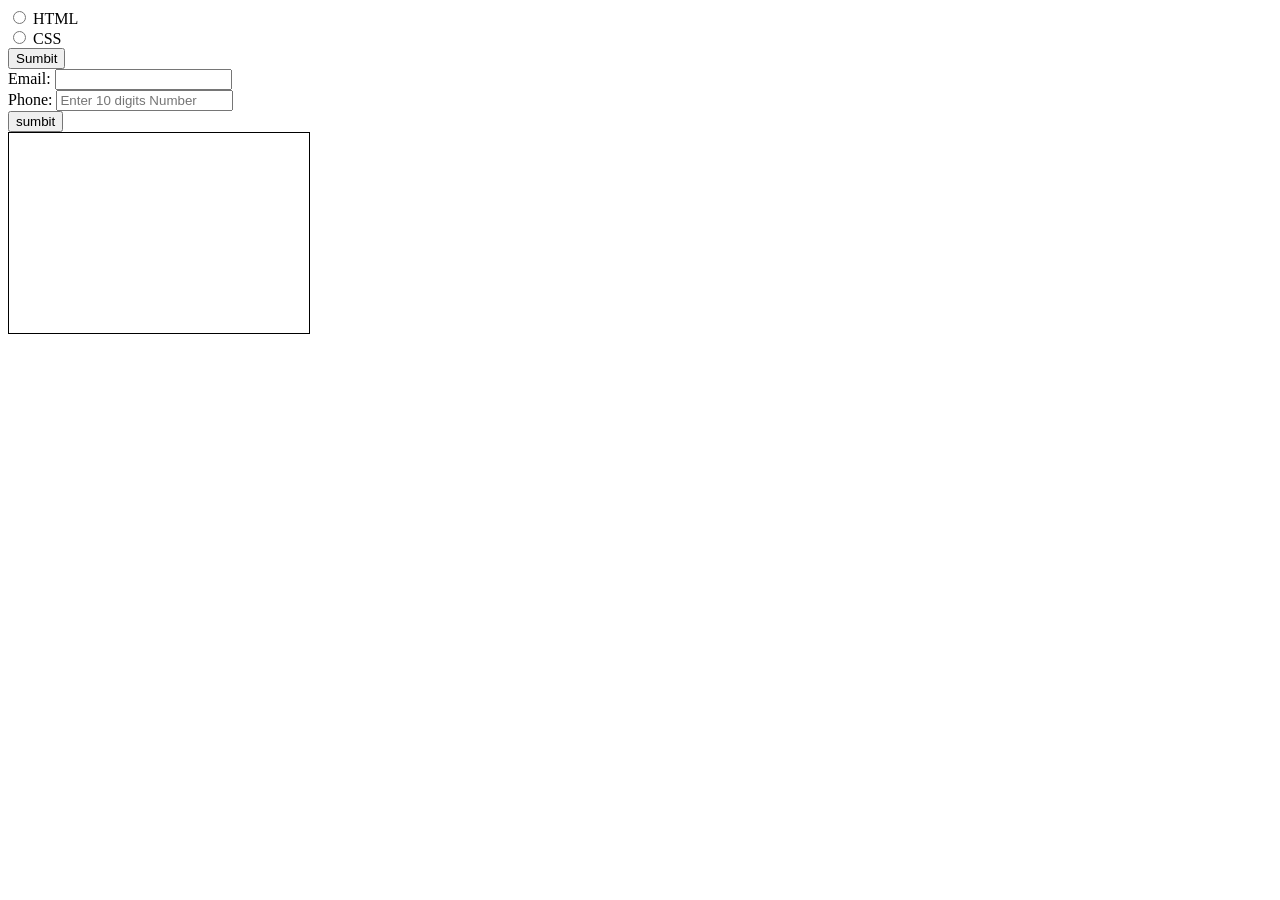
<file: index.html>
<!DOCTYPE html>
<html lang="en">
<head>
    <meta charset="UTF-8">
    <meta name="viewport" content="width=device-width, initial-scale=1.0">
    <title>Document</title>
    <link rel="stylesheet" href="style.css">
</head>
<!-- 
<style>
    .first{
        background-color: darkkhaki;
        color: red;
        text-align: center;
    } 
    #second{
        background-color: chartreuse;
        color: blueviolet;
        text-align: left;
    }
</style>  -->
  


    <!-- <h1>Hi, Everyone Welcome</h1>
    <h2>Hi, Everyone Welcome</h2>
    <h3>Hi, Everyone Welcome</h3>
    <h4>Hi, Everyone Welcome</h4>
    <h5>Hi, Everyone Welcome</h5>
    <h6>Hi, Everyone Welcome</h6>

    <a href="https://www.google.com/">Amazon <Link></a>
        <img src="https://encrypted-tbn0.gstatic.com/images?q=tbn:ANd9GcTmDpdESZq-3Wpj65-s4kbDNMSKFbW5eJUY2Q&s">
        <br>
        <img src="https://encrypted-tbn0.gstatic.com/images?q=tbn:ANd9GcSsooqhXj4AcMB4dUR_RXhdKDaQRIQwiWRNGA&s">
        <h1 style="color: red; "
        >Hi Everyone Welcome to the smarted</h1> -->

        <!-- <ol style="list-style-type: square;">
           <li>Tea</li>
           <li>Coffee</li>
           <li>cookies</li>
           </ol> -->
           <!-- <p style="background-color: yellow;">Lorem ipsum dolor, sit amet consectetur adipisicing elit. Enim dignissimos et expedita necessitatibus in eius id voluptates. Reiciendis ipsa voluptas sunt voluptatibus libero, dicta amet, maiores quam incidunt minus est.</p>
           
             -->


             <!-- <div class="first ">welcome to the session</div>
             <div id="second">welcome to the session</div>
              -->

<!-- 
               <style>
                table,th,td{
                    border: 1px solid #313131;
                   
                }
                th,td{
                    padding: 20px;
                }
                th{
                    text-align: left;
                }
                table{
                    border-spacing: 10px;
                }
               </style>
              <table style="width: 100%;">
                <caption>Book Information</caption>
                <tr>
                    <th>Book Name</th>
                     <th>Author Name</th>
                      <th>Generc Name</th>
                </tr>
                <tr>
                    <td>The Book The Thief</td>
                    <td>Markus</td>
                    <td>Fastasy</td>
                </tr>
                <tr>
                    <td>The Book The Thief</td>
                    <td>Markus</td>
                    <td>Fastasy</td>
                </tr>
                <tr>
                    <td>The Book The Thief</td>
                    <td>Markus</td>
                    <td>Fastasy</td>
                </tr>
                <tr>
                    <td>The Book The Thief</td>
                    <td>Markus</td>
                    <td>Fastasy</td>
                </tr>
              </table>
     -->
              <!-- <form> -->
                <!-- Enter your name <br> -->
                <!-- <input type="text" name="username"> -->
                <!-- <textarea rows="2" cols="20"></textarea> -->
                 <!-- <label for="firstname">First Name</label>
                 <input type="text" id="firstname" name="firstname"/> <br>
                 <label for="lastname">lastname</label>
                 <input type="text" id="lastname" name="lastname"/> <br> -->





                 <!-- <label for="password">password</label>
                 <input type="password" id="password" name="password"/> <br>
                 <label for="email">email</label>
                 <input type="email" id="email" name="email"/> <br> -->






                 <input type="radio" id="html" name="fav_language" value="HTML">
                 <label for="html">HTML</label> <br>

                 <input type="radio" id="CSS" name="fav_language" value="CSS">
                 <label for="CSS">CSS</label> <br>

                 <button type="button">Sumbit</button>


                 

              </form> 
               <form>
                <label for="email">Email:</label>
                <input type="email " id="email" name="email" required> <br>

                <label for="phone">Phone:</label>
                <input type="phone " id="phone" name="phone" 
                pattern="[0-90{10}]"
                placeholder="Enter 10 digits Number" required> <br>
                <input type="submit" value="sumbit">

                
              </form> 

<body>
     <canvas id="mycanvas" width="300" height="200" style="border: 1px solid black;">

              </canvas>

              <script>
                const canvas = document.getElementById("mycanvas");
                const ctx = canvas.getContext("2d");
               const grad = ctx.createlLinearGradient(0,0,200,0);
               grad.addColorStop(0,"lightblue");
                grad.addColorStop(1,"darkblue");
               ctx.lineWidth= 10;
               ctx.strokeStyle = grad;
               ctx.strokeRect(10,10,200,130);
              </script>

</body>
             
</html>
</file>
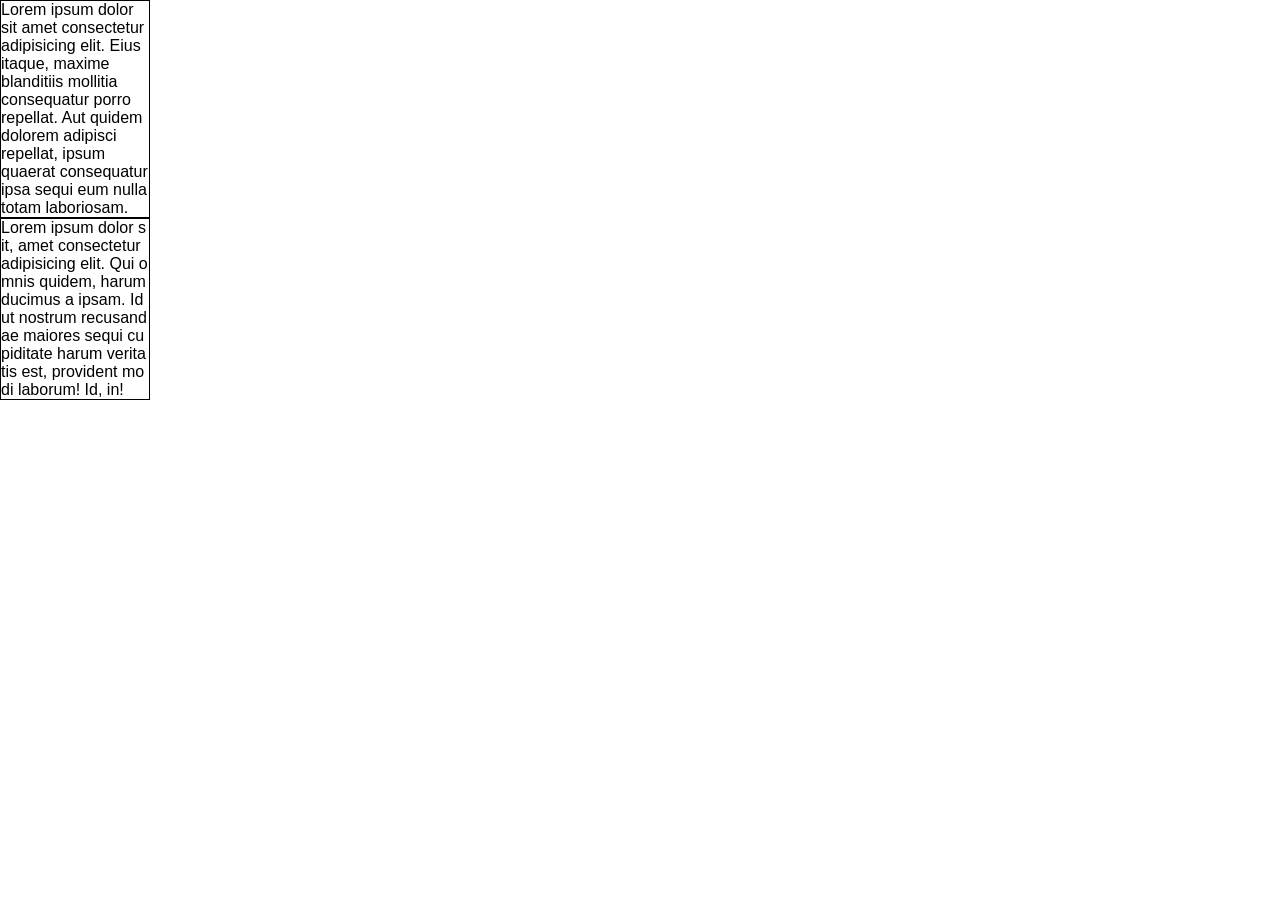
<file: index1.0.html>
<!DOCTYPE html>
<html lang="en">
<head>
  <meta charset="UTF-8" />
  <meta name="viewport" content="width=device-width, initial-scale=1.0" />
  <title> Rock Paper Scissor</title>
  <link rel="shortcut icon" type="img/png" href="img/turn.png">
  <link rel="Stylesheet" href="style1.css">

</head>
<body>
  <p class="test1">Lorem ipsum dolor sit amet consectetur adipisicing elit. Eius itaque, maxime blanditiis mollitia consequatur porro repellat. Aut quidem dolorem adipisci repellat, ipsum quaerat consequatur ipsa sequi eum nulla totam laboriosam.</p>
  <p class="test2">Lorem ipsum dolor sit, amet consectetur adipisicing elit. Qui omnis quidem, harum ducimus a ipsam. Id ut nostrum recusandae maiores sequi cupiditate harum veritatis est, provident modi laborum! Id, in!</p>
 
</body>
</html>
</file>
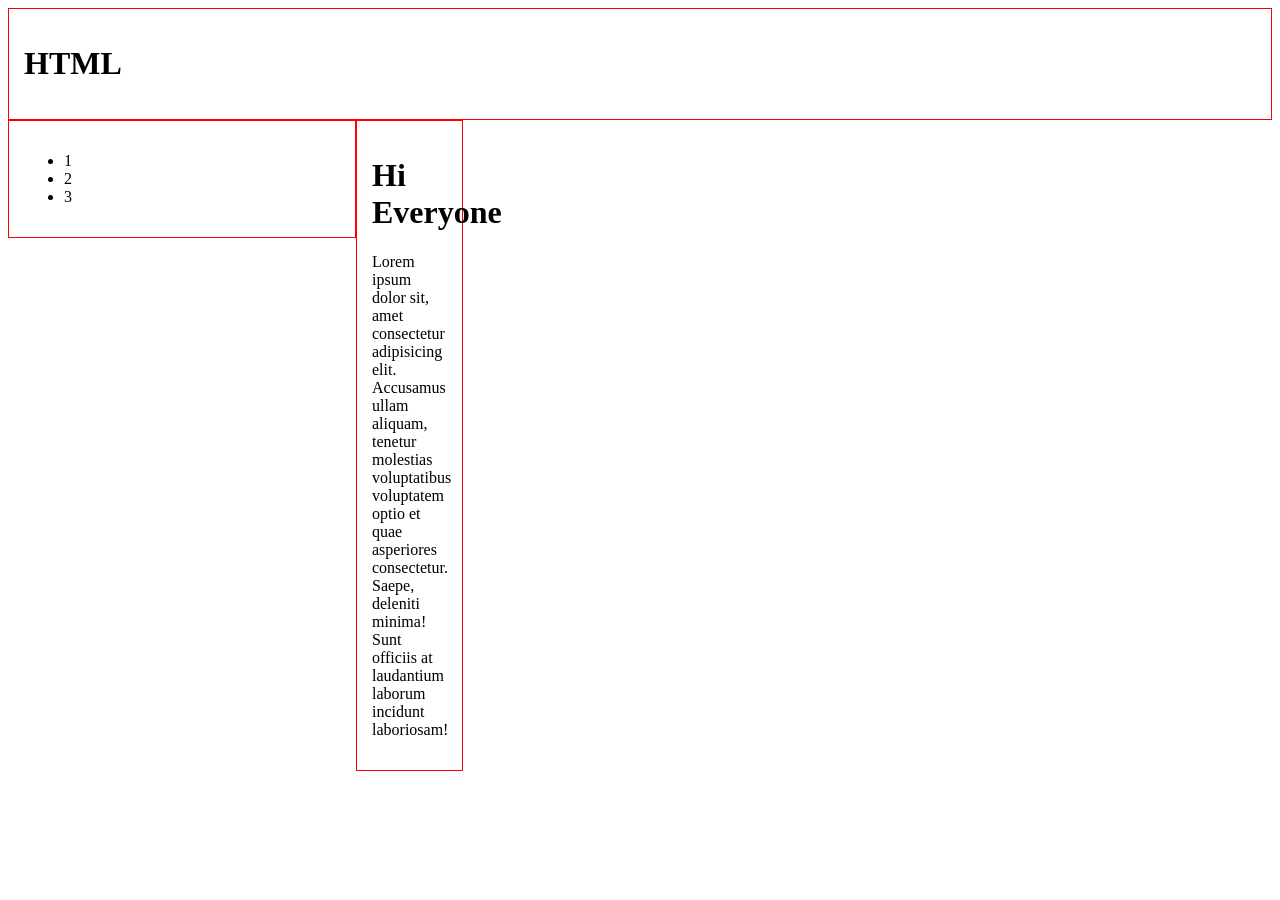
<file: index2.1.html>
<!DOCTYPE html>
<html lang="en">
<head>
    <meta charset="UTF-8">
    <meta name="viewport" content="width=device-width, initial-scale=1.0">
    <title>Document</title>
     <link rel="stylesheet" href="style2.0.css"
    >
</head>
<body>
   <div class="header">
    <h1>HTML</h1>
</div>
<div class="menu">
    <ul>
        <li>1</li>
          <li>2</li>
            <li>3</li>

    </ul>

</div>
<div class="main">
    <h1>Hi Everyone</h1>
    <p>Lorem ipsum dolor sit, amet consectetur adipisicing elit. Accusamus ullam aliquam, tenetur molestias voluptatibus voluptatem optio et quae asperiores consectetur. Saepe, deleniti minima! Sunt officiis at laudantium laborum incidunt laboriosam!</p>
    

</div>
    
</body>
</html>
</file>
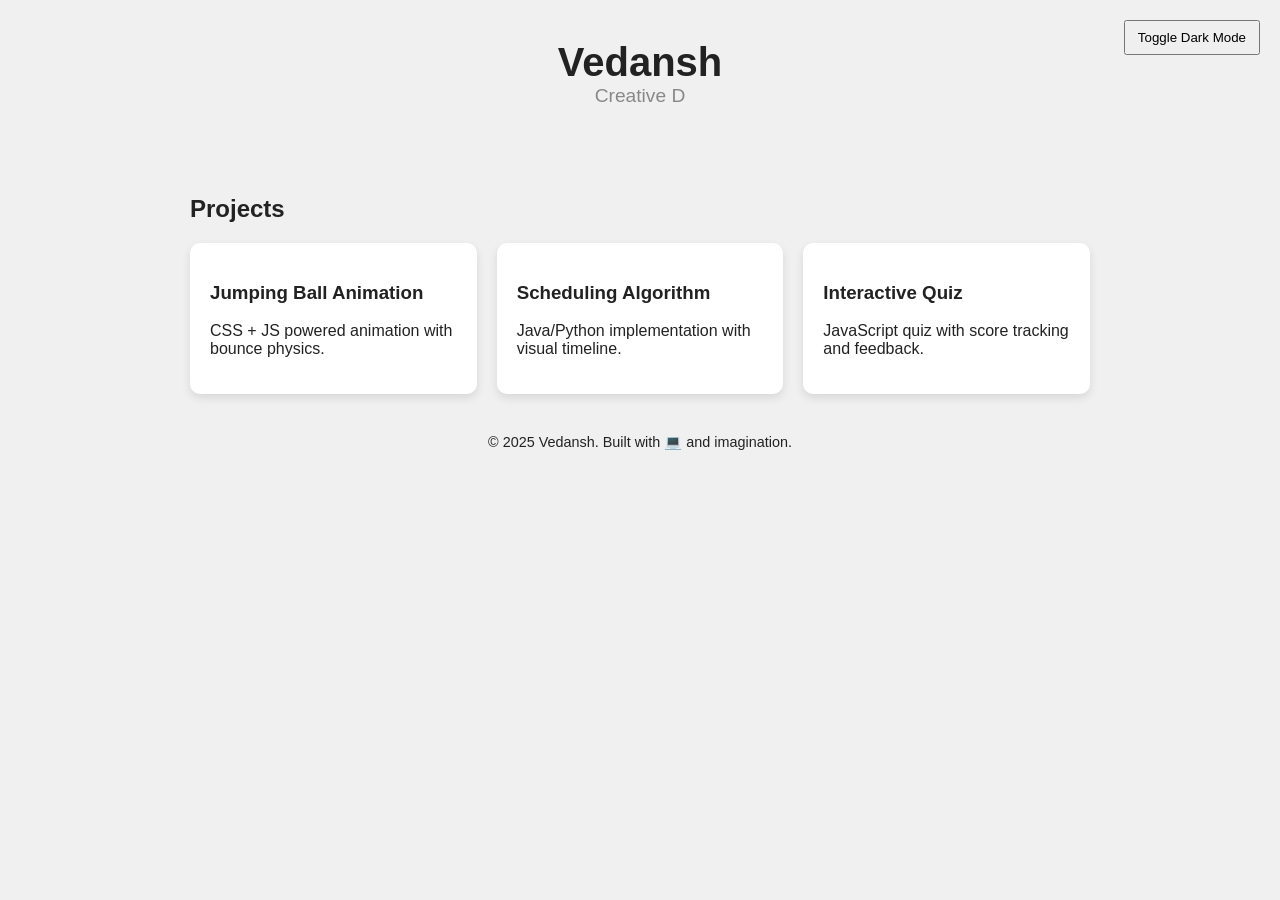
<file: index2.html>
<!DOCTYPE html>
<html lang="en">
<head>
  <meta charset="UTF-8" />
  <meta name="viewport" content="width=device-width, initial-scale=1.0" />
  <title>Vedansh's Interactive Portfolio</title>
  <style>
    :root {
      --bg: #f0f0f0;
      --text: #222;
      --card: #fff;
    }
    body.dark {
      --bg: #121212;
      --text: #eee;
      --card: #1e1e1e;
    }
    body {
      margin: 0;
      font-family: 'Segoe UI', sans-serif;
      background: var(--bg);
      color: var(--text);
      transition: background 0.3s, color 0.3s;
    }
    header {
      text-align: center;
      padding: 40px 20px;
    }
    h1 {
      font-size: 2.5em;
      margin: 0;
    }
    .tagline {
      font-size: 1.2em;
      color: #888;
      height: 30px;
    }
    #toggleMode {
      position: absolute;
      top: 20px;
      right: 20px;
      padding: 8px 12px;
      cursor: pointer;
    }
    section {
      max-width: 900px;
      margin: auto;
      padding: 20px;
    }
    .projects {
      display: grid;
      grid-template-columns: repeat(auto-fit, minmax(250px, 1fr));
      gap: 20px;
    }
    .card {
      background: var(--card);
      padding: 20px;
      border-radius: 10px;
      box-shadow: 0 4px 10px rgba(0,0,0,0.1);
      transition: transform 0.3s;
    }
    .card:hover {
      transform: scale(1.05);
    }
    footer {
      text-align: center;
      padding: 20px;
      font-size: 0.9em;
    }
  </style>
</head>
<body>

  <button id="toggleMode">Toggle Dark Mode</button>

  <header>
    <h1>Vedansh</h1>
    <div class="tagline" id="tagline"></div>
  </header>

  <section>
    <h2>Projects</h2>
    <div class="projects">
      <div class="card">
        <h3>Jumping Ball Animation</h3>
        <p>CSS + JS powered animation with bounce physics.</p>
      </div>
      <div class="card">
        <h3>Scheduling Algorithm</h3>
        <p>Java/Python implementation with visual timeline.</p>
      </div>
      <div class="card">
        <h3>Interactive Quiz</h3>
        <p>JavaScript quiz with score tracking and feedback.</p>
      </div>
    </div>
  </section>

  <footer>
    &copy; 2025 Vedansh. Built with 💻 and imagination.
  </footer>

  <script>
    // Dark mode toggle
    document.getElementById('toggleMode').onclick = () => {
      document.body.classList.toggle('dark');
    };

    // Typing animation
    const tagline = document.getElementById('tagline');
    const phrases = [
      "Creative Developer",
      "Game Builder",
      "CSS Animator",
      "Code Explorer"
    ];
    let i = 0, j = 0, current = '', isDeleting = false;

    function type() {
      if (i < phrases.length) {
        if (!isDeleting && j <= phrases[i].length) {
          current = phrases[i].substring(0, j++);
        } else if (isDeleting && j >= 0) {
          current = phrases[i].substring(0, j--);
        }

        tagline.textContent = current;

        if (!isDeleting && j === phrases[i].length) {
          isDeleting = true;
          setTimeout(type, 1000);
        } else if (isDeleting && j === 0) {
          isDeleting = false;
          i = (i + 1) % phrases.length;
          setTimeout(type, 500);
        } else {
          setTimeout(type, isDeleting ? 50 : 100);
        }
      }
    }

    type();
  </script>

</body>
</html>
</file>
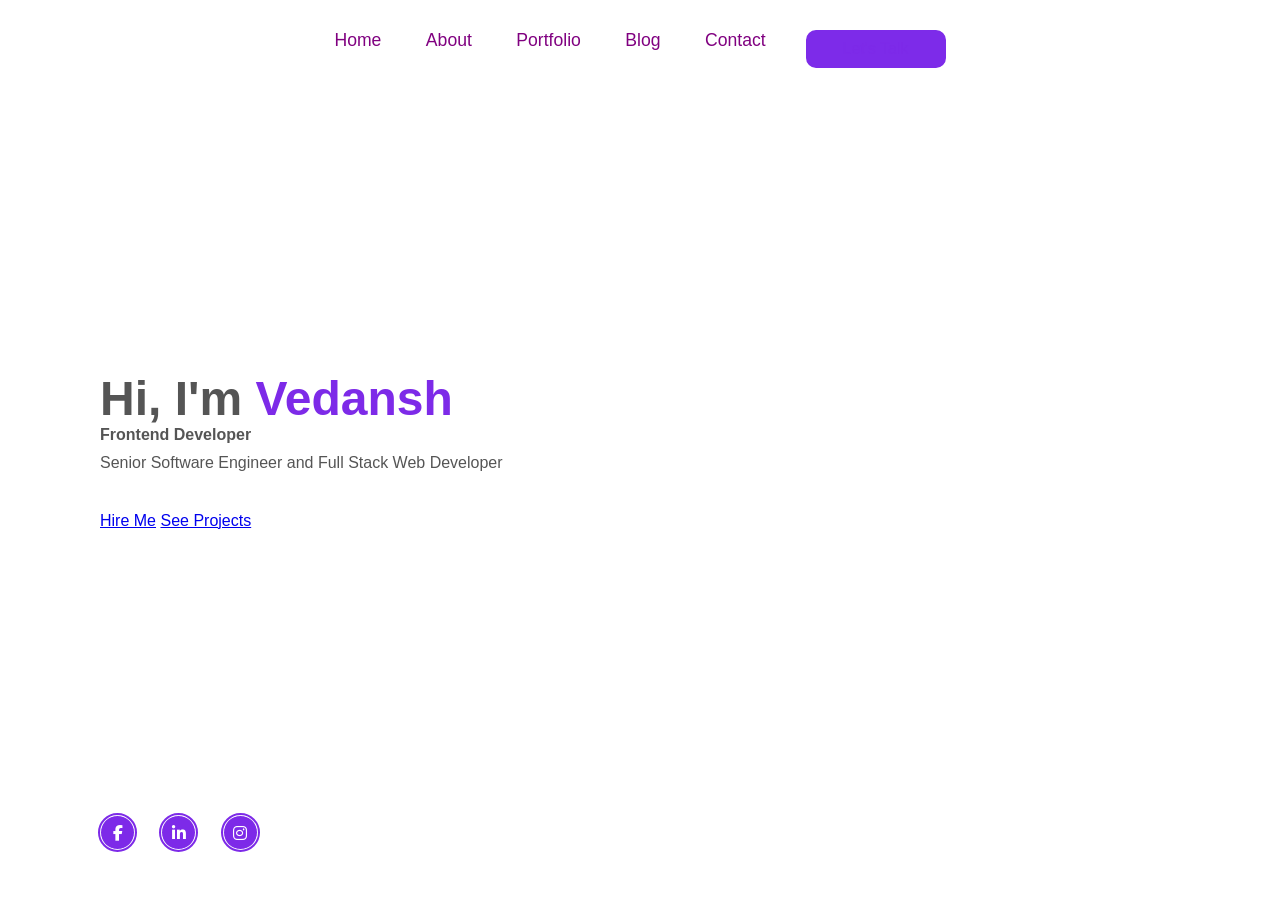
<file: portfolio.html>
<!DOCTYPE html>
<html lang="en">
<head>
    <meta charset="UTF-8">
    <meta name="viewport" content="width=device-width, initial-scale=1.0">
    <title>Vedansh Portfolio</title>
    <!-- Font Awesome for social icons -->
    <link rel="stylesheet" href="https://cdnjs.cloudflare.com/ajax/libs/font-awesome/6.4.0/css/all.min.css">
    <!-- Add your CSS file here -->
    <link rel="stylesheet" href="style1.css">
</head>
<body>
    <header>
        <!-- <h2 class="logo"><span>A</span></h2> -->
        <nav class="navigation">
            <a href="#">Home</a>
            <a href="#">About</a>
            <a href="#">Portfolio</a>
            <a href="#">Blog</a>
            <a href="#">Contact</a>
        </nav>
        <a href="#" class="btn-talk">Let's Talk</a>
    </header>
    <section class="home">
    <div class="content">
        <h2>Hi, I'm <span>Vedansh</span></h2>
        <h4>Frontend Developer</h4>
        <p>Senior Software Engineer and Full Stack Web Developer</p>

        <div class="btn-group">
            <a href="#">Hire Me</a>
            <a href="#">See Projects</a>
        </div>
    </div>

    <div class="social-icons">
        <a href="#"><i class="fab fa-facebook-f"></i></a>
        <a href="#"><i class="fab fa-linkedin-in"></i></a>
        <a href="#"><i class="fab fa-instagram"></i></a>
    </div>
</section>

    <!-- <section class="home">
        <div class="content">
            <h2>Hi, I'm <span>Vedansh</span></h2>
            <h4>Frontend Developer</h4>
            <p>Senior Software Engineer and Full Stack Web Developer</p>

            <div class="btn-group">
                <a href="#">Hire Me</a>
                <a href="#">See Projects</a>
            </div>
        </div>

        <div class="social-icons">
            <a href="#"><i class="fab fa-facebook-f"></i></a>
            <a href="#"><i class="fab fa-linkedin-in"></i></a>
            <a href="#"><i class="fab fa-instagram"></i></a>
        </div>
    </section> -->
</body>
</html>
</file>
<file: style.css>
/* *{
    background-color: cadetblue;
    text-align: center;
 }
 
 
 
 p,h1,h2{
    background-color: yellow;
    color: red;
 } */










/* 
 .main{
   font-size: 36px;
   font-weight: bold;
   text-align: center;

 }
 .first{
   margin-left: 60px;
   border: 50px solid blue;
   width: 300px;
   height: 200px;
   text-align: center;
 }

 .first1{
   font-size: 42px;
   font-weight: bold;
   color: blueviolet;
   margin-top: 60px;
   background-color: chartreuse;

 }

 .first2{
   font-size: 18px;
   font-weight: bold;
   background-color: aquamarine;
 } */



/* 
 .border{
   border-top-left-radius: 250px ;
   border-bottom-right-radius: 250px;
   border-spacing: 12px;
   background-color: cadetblue;
   padding: 50px;
   width: 300px;
   height: 200px;
   border: 6px solid red;
   font-size: 25px;

 } */



/* property overflow of CSS  */
/* 
 p{
  background-color: darksalmon;
  width: 125px;
  height: 125px;
  border: 2px solid black;
  overflow: auto;
  opacity: 1.1;
 } */


/* 
 .flex-container{
  display: flex;
  justify-content: space-evenly;
  background-color: chocolate;
 }

 .flex-container>div{
  background-color: blueviolet;
  width: 100px;
  margin: 10px;
  padding: 20px;
  font-size: 30px;
  text-align: center;
  line-height: 75px;
 } */
  /* div{
    width: 100px;
    height: 100px;
    background-color: green;
    position: relative;
    animation: first 4s linear 2s infinite alternate;
    /* animation-name: first; */
    /* animation-duration: 4s;
    animation-iteration-count: 4; */ 
    /* animation-direction: alternate-reverse; */
    /* animation-fill-mode: forwards; */
/*     
  } */

   /* @keyframes first{
    0%{
      background-color: green;
      left: 0px;
      top: 0px;
    }
    25%{
      background-color: aliceblue;
      left: 200px;
      top: 0%;
    }
    50%{
      background-color: aliceblue;
      left: 200px;
      top: 200px;
    }
    75%{
      background-color: aliceblue;
      left: 0px;
      top: 200px;
    }
    100%{
      background-color: yellow;
      left: 0px;
      top: 0px;
    }
    
   }
  
     */
</file>
<file: style1.css>
img{
    width: 200px;
    height: 300px;
    object-fit: scale-down;
    
} 

p.test1{
    white-space: nowwrap;
    width: 150px;
    border: 1px solid black;
    word-break: keep-all;
 }
  p.test1:hover{
    overflow: visible;
} 



p.test2{
    
    width: 150px;
    border: 1px solid black;
    word-break: break-all;
}

 
p.test2:hover{
    overflow: visible;
}    



*{
    margin: 0;
    padding: 0;
    box-sizing: border-box;
    font-family: 'poppins', sans-serif;
}

header{
    position: fixed;
    top: 0;
    left: 0;
    width: 100%;
    padding: 30px 100px;
    display: flex;
    justify-content: center;
    z-index: 100;
}

.logo{
    font-size: 2rem;
    color: aqua;
    cursor: default;

}

.logo{
    color: darkorchid;

}
.navigation{
    margin-left: -300;

}
.navigation a{
    font-size: 1.1em;
    color: purple;
    text-decoration: none;
    margin-right: 40px;
    font-weight: 500;
    transition: .3s;

}
.navigation a:hover{
    color: #7d2ae8;

}
.btn-talk{
    color: #7d2ae8;
    text-decoration: none;
    padding: 8px 35px;
    background-color: hsl(266, 81%, 54%);
    border-radius: 10px;
    border: 2px solid hsl(266, 81%, 54%) ;
    font-weight: 500;
    transition: .3s;


}
.btn-talk :hover{
    color: hsl(266, 81%, 54%);
    background-color:tranparent;
}

.home{
    position: relative;
    width: 100%;
    height: 100vh;
    background-color: url(https://encrypted-tbn0.gstatic.com/images?q=tbn:ANd9GcSII95QGyq0tskKxSv7aEGm1vFd7VWTHdkMJA&s);

    background-size: cover;
    background-position: center;
    display: flex;
    align-items: center;
    pad: 30px;
}
.content{
    max-width: 500px;
    color: #555;

}
.content h2{
    font-size: 3em;

}
.content h2 span{
    color: #7d2ae8;

}
.content h4 span{
    font-size: 2em;


}
.content p{
    padding: 10px 0 40px 0;
}


.btn-talk{
    color: #7d2ae8;
    text-decoration: none;
    padding: 8px 35px;
    background-color: hsl(266, 81%, 54%);
    border-radius: 10px;
    border: 2px solid hsl(266, 81%, 54%) ;
    font-weight: 500;
    transition: .3s;


}

.btn-group a:hover-child(1){
    color: #7d2ae8;
    background-color: transparent;

}

.btn-group a:hover-child(2){
    color: #fff;
    background-color: #7d2ae8;



}
.social-icons{
    position: absolute;
    bottom: 50px;
}
.social-icons a{
    display: inline-block;
    width: 35px;
    height: 35px;
    background-color: #7d2ae8;
    border-radius: 50%;
    margin-right: 22px;
    text-align: center;
    line-height: 35px;
    border: 1px solid white;
    outline: 2px solid #7d2ae8;
    transition: .3s;
}
.social-icons a:hover{
    transform: translate(-5px);


}

.social-icons a i{
    color: white;


}
 
.home{
    display: flex;
    justify-content: space-between;
    align-items: center;
    padding: 30px 100px;
    /* background: #595959; */


.content{
    max-width: 50%;
    color: #555;

}
.profile-image{
    flex-shrink: 0;
    width: 350px;
    height: 350px;
    overflow: hidden;
    border-radius: 50%;
    box-shadow: 0 8px 20px rgba(0,0,0,0.15);
    border: 5px solid #7d2ae8;


}
.profile-image img{
    width: 100%;
    height: 100%;
    object-fit: cover;
    object-position: center;
}
}
</file>
<file: style2.0.css>
/* body{
    background-color: lightcoral;

}

@media only screen and (max-width:600px){
    body{
        background-color: lightblue;
    }
} */

.header{
    border: 1px solid red;
    padding: 15px;
}
.menu{
    width: 25%;
    float: left;
    padding: 15px;
    border: 1px solid red;

}
.main{
    width: 75px;
    float: left;
    padding: 15px;
    border: 1px solid red;
}
</file>
